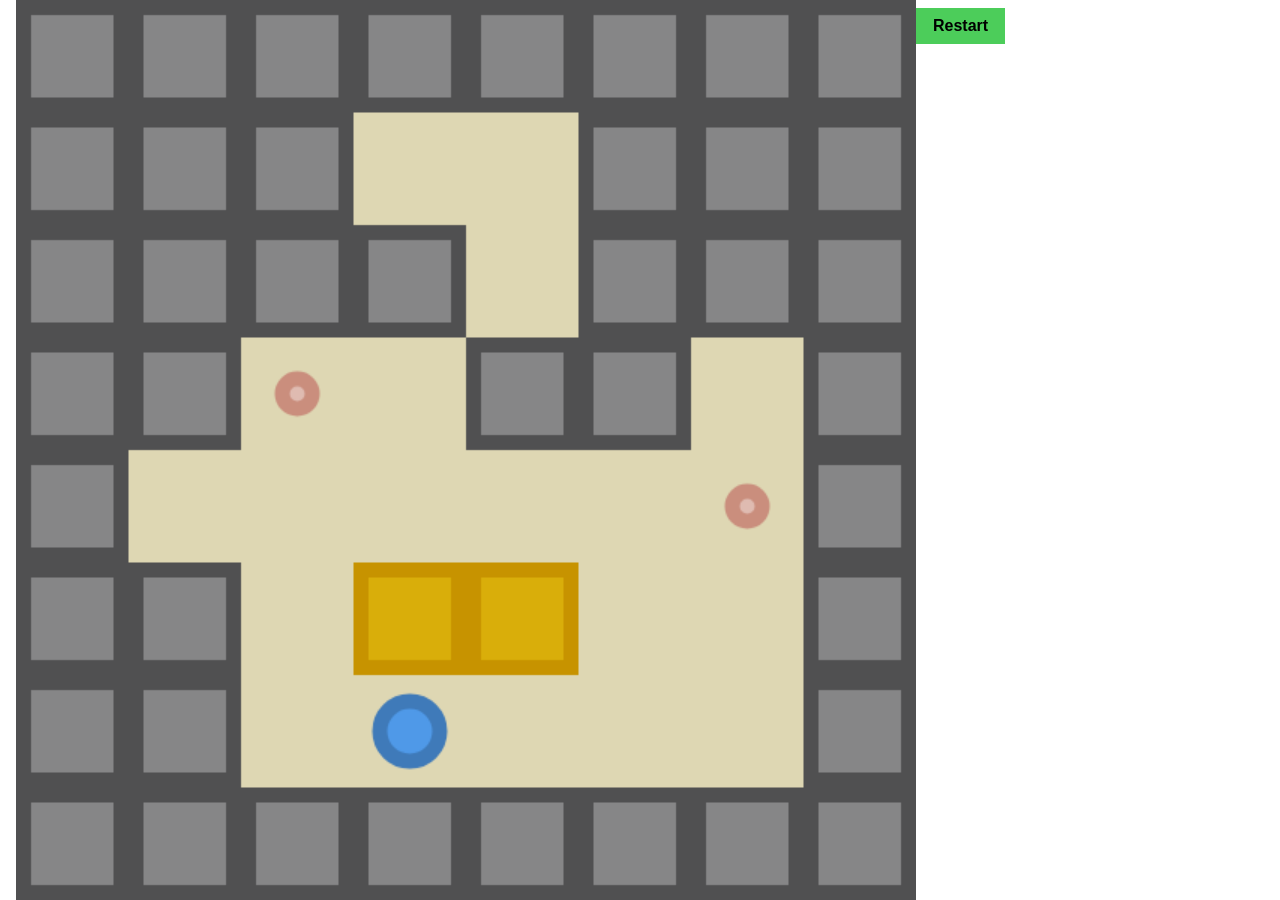
<file: soko/index.html>
<!DOCTYPE html>
<html lang="en">
  <head>
    <title>Sokoban.js</title>
    <link rel="stylesheet" href="style.css" />
  </head>

  <body>
    <header>
    </header>

    <canvas></canvas>
    <div><button>Restart</button></div>
  </body>

  <script type="module" src="constants.js"></script>
  <script type="module" src="utils.js"></script>
  <script type="module" src="Sokoban.js"></script>
  <script type="module" src="script.js"></script>
</html>
</file>
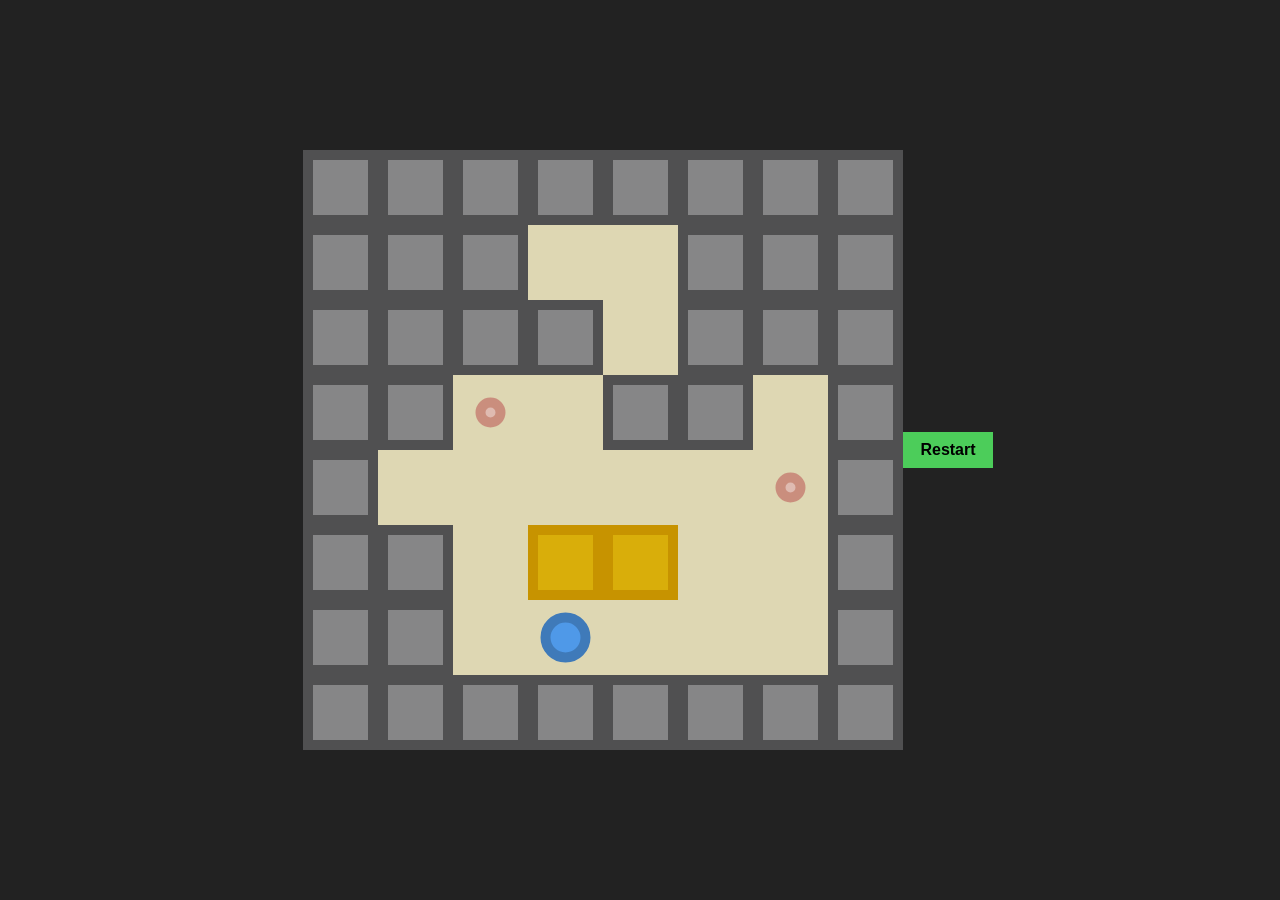
<file: sokoban.html>
<!DOCTYPE html>
<html lang="en">
  <head>
    <title>Sokoban.js</title>
    <link rel="stylesheet" href="style.css" />
  </head>

  <body>
    <header>
    </header>

    <canvas></canvas>
    <button>Restart</button>
  </body>

  <script type="module" src="constants.js"></script>
  <script type="module" src="utils.js"></script>
  <script type="module" src="Sokoban.js"></script>
  <script type="module" src="script.js"></script>
</html>
</file>
<file: soko/style.css>
html {
  --webkit-font-smoothing: antialiased;
}

body {
  margin: 0;
  font-family: sans-serif;
  background: #ffffff;
  display: flex;
  /* align-items: center;
  justify-content: center; */
  height: 100vh;
  line-height: 1.2;
}

h1,
p {
  color: white;
}

h1 {
  margin: 0 0 0.5rem;
  font-size: 2rem;
}

p {
  margin: 0 0 0.5rem;
  font-size: 1.3rem;
}

button {
  margin: 0.5rem 0;
  display: block;
  background: #4ccd5a;
  border: 1px solid #4ccd5a;
  padding: 0.5rem 1rem;
  font-weight: 600;
  font-size: 1rem;
}

button:hover {
  background: #3ca448;
}

button:active {
  transform: scale(0.9);
}

header {
  margin-right: 1rem;
}
</file>
<file: style.css>
html {
  --webkit-font-smoothing: antialiased;
}

body {
  margin: 0;
  font-family: sans-serif;
  background: #222;
  display: flex;
  align-items: center;
  justify-content: center;
  height: 100vh;
  line-height: 1.2;
}

h1,
p {
  color: white;
}

h1 {
  margin: 0 0 0.5rem;
  font-size: 2rem;
}

p {
  margin: 0 0 0.5rem;
  font-size: 1.3rem;
}

button {
  margin: 0.5rem 0;
  display: block;
  background: #4ccd5a;
  border: 1px solid #4ccd5a;
  padding: 0.5rem 1rem;
  font-weight: 600;
  font-size: 1rem;
}

button:hover {
  background: #3ca448;
}

button:active {
  transform: scale(0.9);
}

header {
  margin-right: 1rem;
}
</file>
